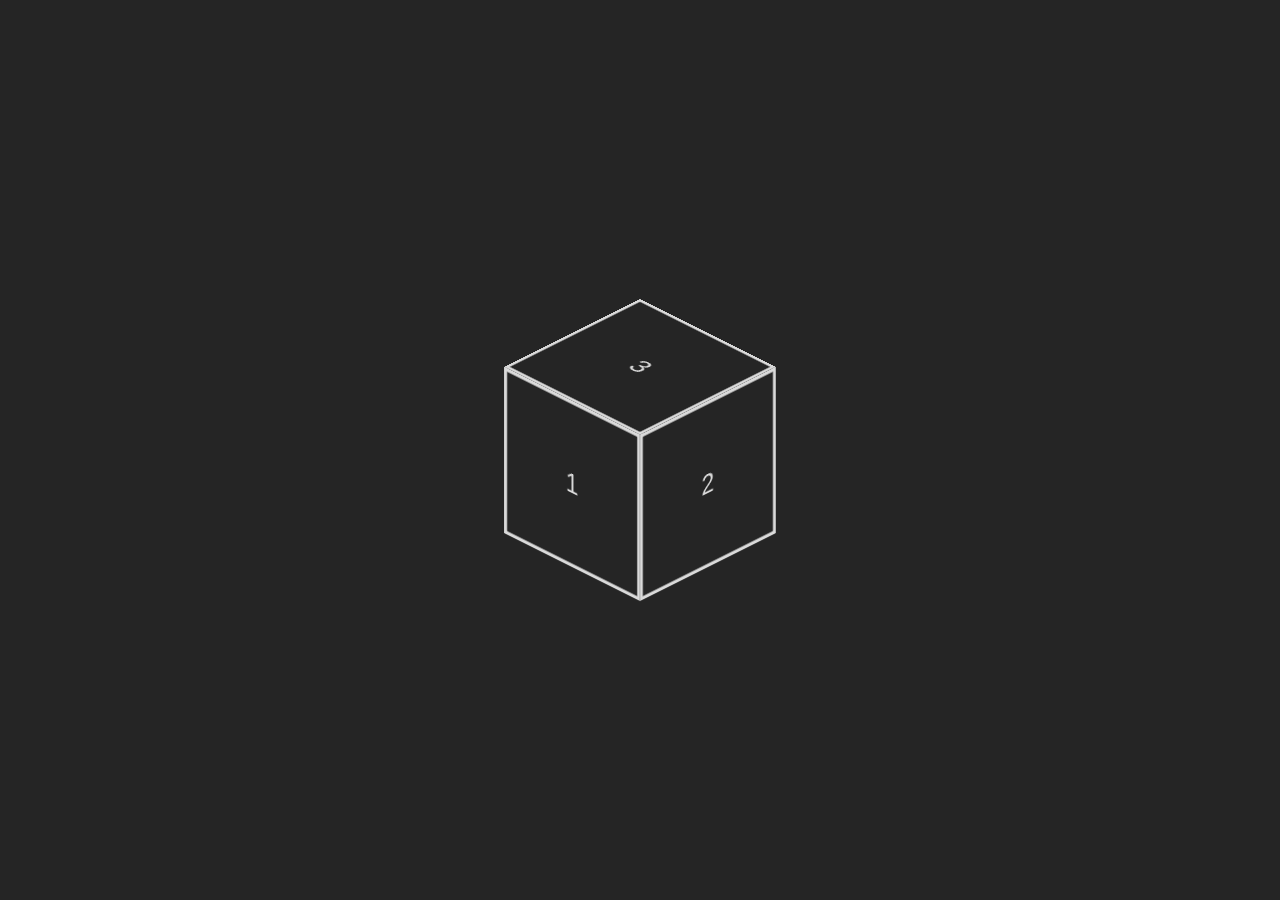
<file: d6.html>
<!DOCTYPE html>
<html lang="en">

<head>
    <meta charset="UTF-8">
    <meta name="viewport" content="width=device-width, initial-scale=1.0">
    <title>D6</title>
    <link rel="stylesheet" href="assets/css/main.css">
    <link rel="stylesheet" href="assets/css/pages/d6.css">
    <script src="assets/js/pages/d6.js" defer></script>
</head>

<body>
    <div class="die">
        <div class="face">1</div>
        <div class="face">2</div>
        <div class="face">3</div>
        <div class="face">4</div>
        <div class="face">5</div>
        <div class="face">6</div>
    </div>
</body>

</html>
</file>
<file: assets/css/main.css>
@layer reset, base, die;

@layer reset {
  * {
    margin: 0;
    padding: 0;
    border: none;
    outline: none;
  }

  :root {
    font-size: 1em;
    font-family: Impact, Haettenschweiler, "Arial Narrow Bold", sans-serif;
    user-select: none;
    color: #dadada;
  }
}

@layer base {
  body {
    min-width: 100vw;
    min-height: 100vh;

    display: flex;
    flex-direction: column;
    place-content: center;
    place-items: center;

    background: #252525;
  }
}

@layer die {
  .die {
    perspective: none;
    transform-style: preserve-3d;

    transition-duration: 3s;
    transition-timing-function: cubic-bezier(0.25, 0.7, 0.6, 1);
  }

  .face {
    position: absolute;
    display: flex;
    place-content: center;
    place-items: center;

    box-sizing: border-box;
    border: 2px solid #dadada;
    background: #252525;
  }
}
</file>
<file: assets/css/pages/d6.css>
@layer die {
  .die {
    translate: -3em -3em;
    transform-origin: 3em 3em;
    transform: rotateX(-30deg) rotateY(-45deg);

    scale: 2;
  }

  .face {
    min-width: 6em;
    min-height: 6em;
  }

  .face:nth-child(1) {
    transform: translateZ(3em);
  }

  .face:nth-child(2) {
    transform: rotateY(90deg) translateZ(3em);
  }

  .face:nth-child(3) {
    transform: rotateX(90deg) translateZ(3em);
  }

  .face:nth-child(4) {
    transform: rotateX(-90deg) translateZ(3em);
  }

  .face:nth-child(5) {
    transform: rotateY(-90deg) translateZ(3em);
  }

  .face:nth-child(6) {
    transform: rotateY(180deg) translateZ(3em);
    text-decoration: underline;
  }
}
</file>
